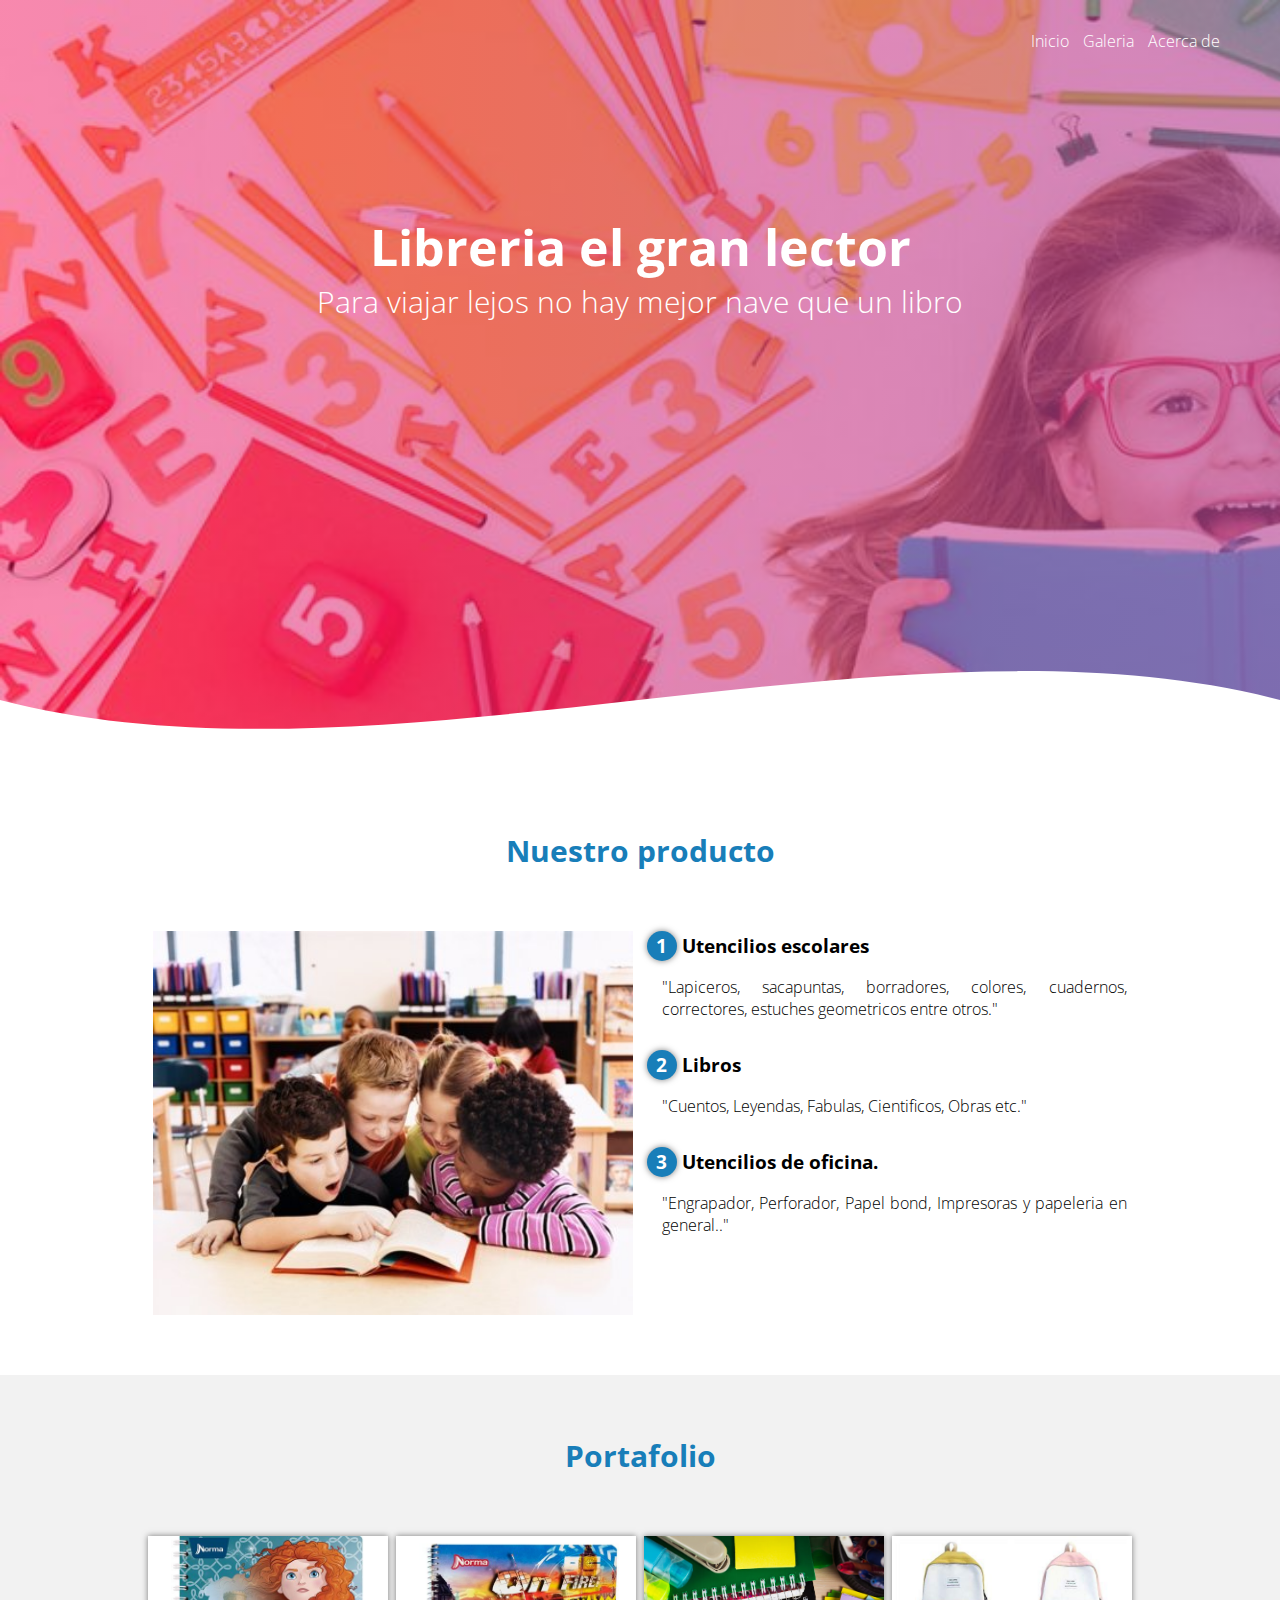
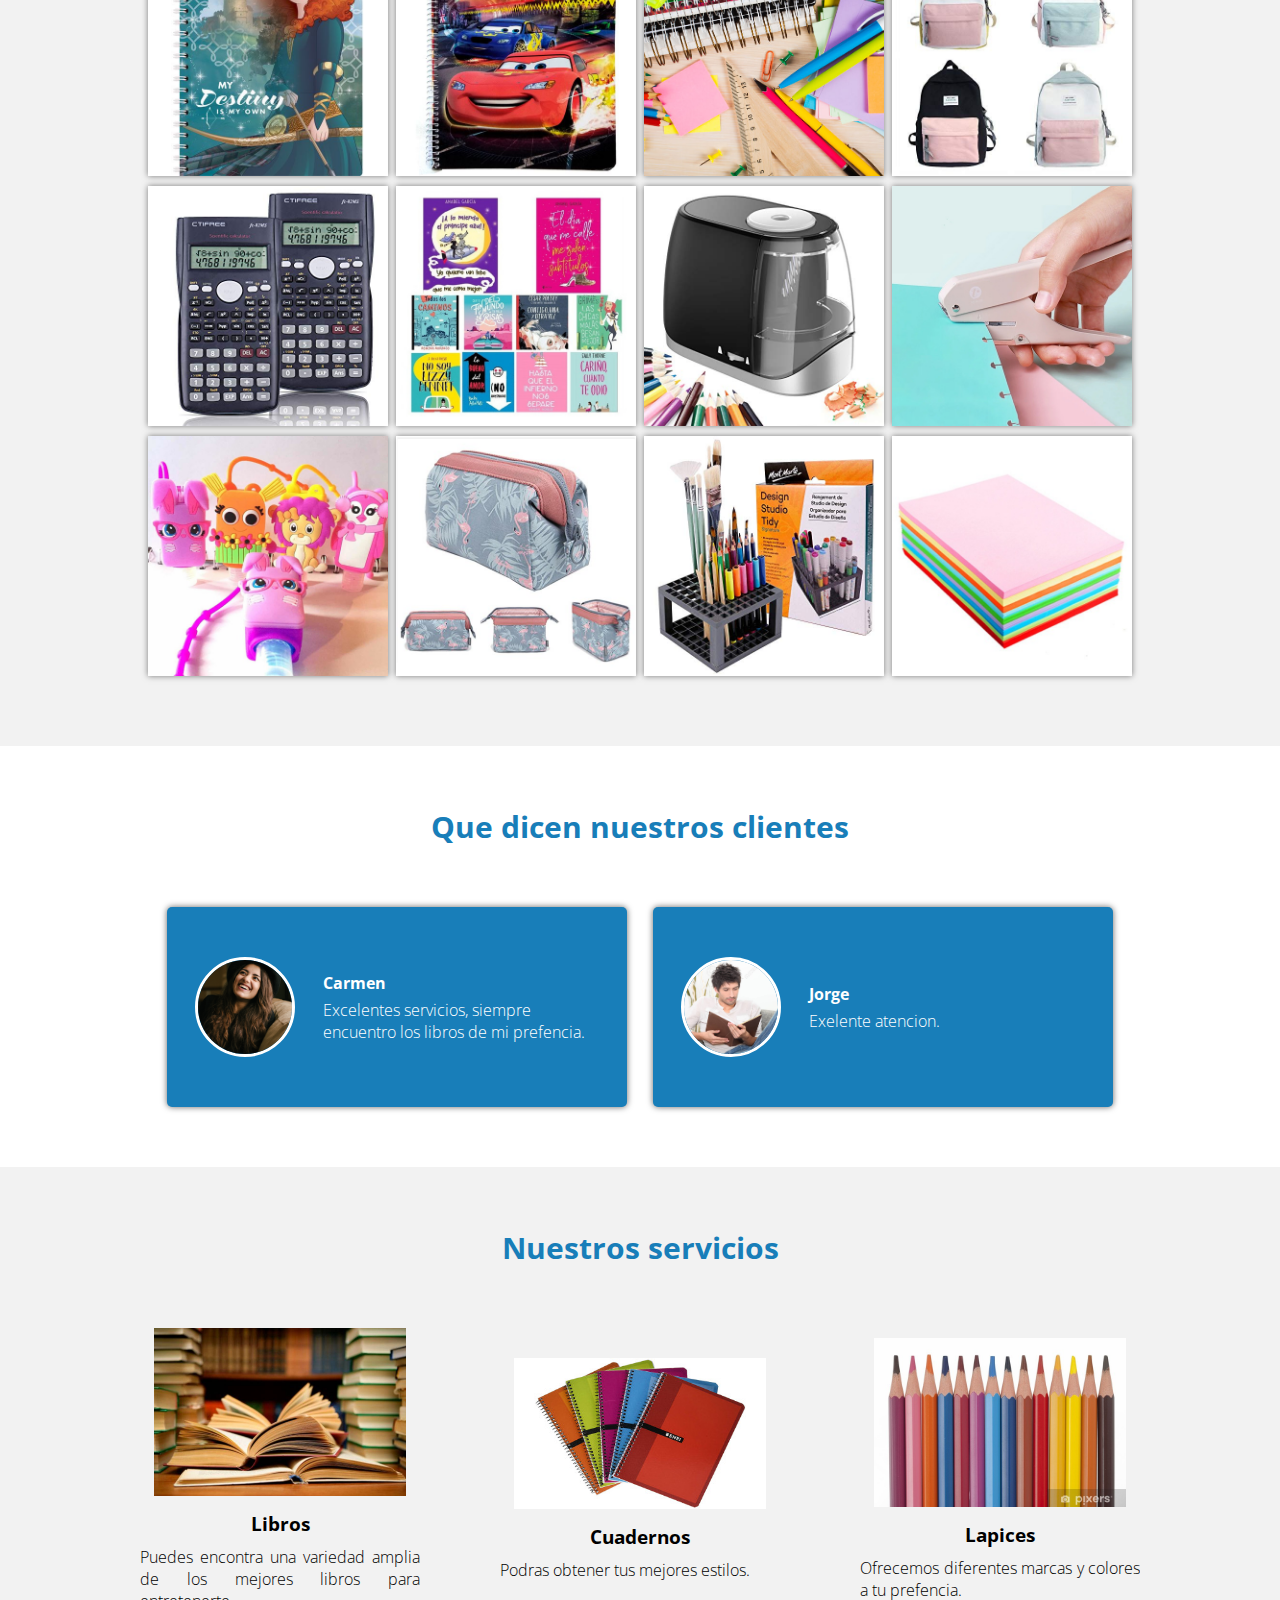
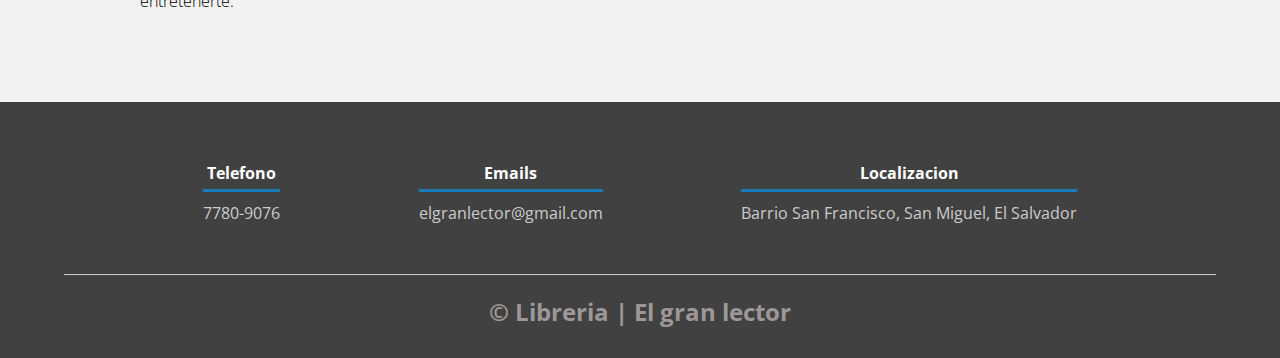
<file: index.html>
<!DOCTYPE html>
<html lang="es">

<head>
    <meta charset="UTF-8">
    <meta name="viewport" content="width=device-width, initial-scale=1.0">
    <meta http-equiv="X-UA-Compatible" content="ie=edge">
    <title>Libreria el gran lector</title>
    <link rel="shortcut icon" href="img/icono.jpg" type="image/x-icon">
    <link rel="stylesheet" href="css/estilos.css">
    <link href="https://fonts.googleapis.com/css?family=Open+Sans:300,400,700,800&display=swap" rel="stylesheet"> 
</head>

<body>
    <header>

        <nav>
            <a href="#">Inicio</a>
            <a href="galeria/galeria.html">Galeria</a>
            <a href="acercade/acerca.html">Acerca de</a>
        </nav>
        
        <section class="textos-header">
            <h1>Libreria el gran lector</h1>
            <h2>Para viajar lejos no hay mejor nave que un libro</h2>
        </section>
        <div class="wave" style="height: 150px; overflow: hidden;"><svg viewBox="0 0 500 150" preserveAspectRatio="none"
                style="height: 100%; width: 100%;">
                <path d="M0.00,49.98 C150.00,150.00 349.20,-50.00 500.00,49.98 L500.00,150.00 L0.00,150.00 Z"
                    style="stroke: none; fill: #fff;"></path>
            </svg></div>
    </header>
    <main>
        <section class="contenedor sobre-nosotros">
            <h2 class="titulo">Nuestro producto</h2>
            <div class="contenedor-sobre-nosotros">
                <img src="img/primerimg.jpg" alt="" class="imagen-about-us">
                <div class="contenido-textos">
                    <h3><span>1</span>Utencilios escolares</h3>
                    <p>"Lapiceros, sacapuntas, borradores, colores, cuadernos, correctores, estuches geometricos entre otros."</p>
                    <h3><span>2</span>Libros</h3>
                    <p>"Cuentos, Leyendas, Fabulas, Cientificos, Obras etc."</p>
                    <h3><span>3</span>Utencilios de oficina.</h3>
                    <p>"Engrapador, Perforador, Papel bond, Impresoras y papeleria en general.."</p>
                   
                </div>
            </div>
        </section>
        <section class="portafolio">
            <div class="contenedor">
                <h2 class="titulo">Portafolio</h2>
                <div class="galeria-port">
                    <div class="imagen-port">
                        <img src="img/n1.jpg" alt="">
                        <div class="hover-galeria">
                            <img src="img/icono1.png" alt="">
                            <p>Libretas para niñas</p>
                        </div>
                    </div>
                    <div class="imagen-port">
                        <img src="img/n2.jpeg" alt="">
                        <div class="hover-galeria">
                            <img src="img/icono1.png" alt="">
                            <p>Libretas para niños</p>
                        </div>
                    </div>
                    <div class="imagen-port">
                        <img src="img/4.jpeg" alt="">
                        <div class="hover-galeria">
                            <img src="img/icono1.png" alt="">
                            <p>Nuestro libros</p>
                        </div>
                    </div>
                    <div class="imagen-port">
                        <img src="img/n3.jpg" alt="">
                        <div class="hover-galeria">
                            <img src="img/icono1.png" alt="">
                            <p>Mochilas</p>
                        </div>
                    </div>
                    <div class="imagen-port">
                        <img src="img/n4.jpg" alt="">
                        <div class="hover-galeria">
                            <img src="img/icono1.png" alt="">
                            <p>Calculadoras cientificas</p>
                        </div>
                    </div>
                    <div class="imagen-port">
                        <img src="img/n5.jpg" alt="">
                        <div class="hover-galeria">
                            <img src="img/icono1.png" alt="">
                            <p>Variedades de libros</p>
                        </div>
                    </div>
                    <div class="imagen-port">
                        <img src="img/n6.jpg" alt="">
                        <div class="hover-galeria">
                            <img src="img/icono1.png" alt="">
                            <p>Sacapunta para lapiz</p>
                        </div>
                    </div>
                    <div class="imagen-port">
                        <img src="img/n7.jpg" alt="">
                        <div class="hover-galeria">
                            <img src="img/icono1.png" alt="">
                            <p>Perforador</p>
                        </div>
                    </div>
                    <div class="imagen-port">
                        <img src="img/n8.jpg" alt="">
                        <div class="hover-galeria">
                            <img src="img/icono1.png" alt="">
                            <p>Alcohol portable</p>
                        </div>
                    </div>
                    <div class="imagen-port">
                        <img src="img/n9.jpg" alt="">
                        <div class="hover-galeria">
                            <img src="img/icono1.png" alt="">
                            <p>Comestiquera</p>
                        </div>
                    </div>
                    <div class="imagen-port">
                        <img src="img/n10.jpg" alt="">
                        <div class="hover-galeria">
                            <img src="img/icono1.png" alt="">
                            <p>Porta lapiz</p>
                        </div>
                    </div>
                    <div class="imagen-port">
                        <img src="img/n11.jpg" alt="">
                        <div class="hover-galeria">
                            <img src="img/icono1.png" alt="">
                            <p>Variedades en papeleria</p>
                        </div>
                    </div>
                </div>
            </div>
        </section>
        <section class="clientes contenedor">
            <h2 class="titulo">Que dicen nuestros clientes</h2>
            <div class="cards">
                <div class="card">
                    <img src="img/f1.jpg" alt="">
                    <div class="contenido-texto-card">
                        <h4>Carmen</h4>
                        <p>Excelentes servicios, siempre encuentro los libros de mi prefencia.</p>
                    </div>
                </div>
                <div class="card">
                    <img src="img/f2.jpg" alt="">
                    <div class="contenido-texto-card">
                        <h4>Jorge</h4>
                        <p>Exelente atencion.</p>
                    </div>
                </div>
            </div>
        </section>
        <section class="about-services">
            <div class="contenedor">
                <h2 class="titulo">Nuestros servicios</h2>
                <div class="servicio-cont">
                    <div class="servicio-ind">
                        <img src="img/l.jpg" alt="">
                        <h3>Libros</h3>
                        <p>Puedes encontra una variedad amplia de los mejores libros para entretenerte.</p>
                    </div>
                    <div class="servicio-ind">
                        <img src="img/c.jpg" alt="">
                        <h3>Cuadernos</h3>
                        <p>Podras obtener tus mejores estilos.</p>
                    </div>
                    <div class="servicio-ind">
                        <img src="img/lap.jpg" alt="">
                        <h3>Lapices</h3>
                        <p>Ofrecemos diferentes marcas y colores a tu prefencia.</p>
                    </div>
                </div>
            </div>
        </section>
    </main>
    <footer>
        <div class="contenedor-footer">
            <div class="content-foo">
                <h4>Telefono</h4>
                <p>7780-9076</p>
            </div>
            <div class="content-foo">
                <h4>Emails</h4>
                <p>elgranlector@gmail.com</p>
            </div>
            <div class="content-foo">
                <h4>Localizacion</h4>
                <p>Barrio San Francisco, San Miguel, El Salvador</p>
            </div>
        </div>
        <h2 class="titulo-final">&copy; Libreria | El gran lector</h2>
    </footer>
</body>

</html>
</file>
<file: css/estilos.css>
* {
    margin: 0;
    padding: 0;
    box-sizing: border-box;
}

body {
    font-family: 'open sans';
}

.contenedor {
    padding: 60px 0;
    width: 90%;
    max-width: 1000px;
    margin: auto;
    overflow: hidden;
}

.titulo {
    color: #187eb9;
    font-size: 30px;
    text-align: center;
    margin-bottom: 60px;
}

/* Header */

header {
    width: 100%;
    height: 800px;
    background: #187eb9;
    /* fallback for old browsers */
    background: -webkit-linear-gradient(to right, hsla(340, 95%, 50%, 0.459), hsla(317, 45%, 52%, 0.664)), url(../img/port1.jpg);
    /* Chrome 10-25, Safari 5.1-6 */
    background: linear-gradient(to right, hsla(340, 95%, 50%, 0.459), hsla(317, 45%, 52%, 0.664)), url(../img/port1.jpg);
    /* W3C, IE 10+/ Edge, Firefox 16+, Chrome 26+, Opera 12+, Safari 7+ */
    background-size: cover;
    background-attachment: fixed;
    position: relative;
}

nav{
    text-align: right;
    padding: 30px 50px 0 0;
}

nav > a{
    color:#fff;
    font-weight: 300;
    text-decoration: none;
    margin-right: 10px;
}

nav > a:hover{
    text-decoration: underline;
}

header .textos-header{
    display: flex;
    height: 430px;
    width: 100%;
    align-items: center;
    justify-content: center;
    flex-direction: column;
    text-align: center;
}

.textos-header h1{
    font-size: 50px;
    color:#fff;
}

.textos-header h2{
    font-size: 30px;
    font-weight: 300;
    color:#fff;
}

.wave{
    position: absolute;
    bottom: 0;
    width: 100%;
}

/* About us */

main .sobre-nosotros{
    padding: 30px 0 60px 0;
}
.contenedor-sobre-nosotros{
    display: flex;
    justify-content: space-evenly;
}

.imagen-about-us{
    width: 48%;
}

.sobre-nosotros .contenido-textos{
    width: 48%;
}

.contenido-textos h3{
    margin-bottom: 15px;
}

.contenido-textos h3 span{
    background:#187eb9;
    color: #fff;
    border-radius: 50%;
    display: inline-block;
    text-align: center;
    width: 30px;
    height: 30px;
    padding: 2px;
    box-shadow: 0 0 6px 0 rgba(0, 0, 0, .5);
    margin-right: 5px;
}

.contenido-textos p{
    padding: 0px 0px 30px 15px;
    font-weight: 300;
    text-align: justify;
}

/* Galeria */


.portafolio{
    background: #f2f2f2;
}

.galeria-port{
    display: flex;
    justify-content: space-evenly;
    flex-wrap: wrap;
}

.imagen-port{
    width: 24%;
    margin-bottom: 10px;
    overflow: hidden;
    position: relative;
    cursor: pointer;
    box-shadow: 0 0 6px 0 rgba(0, 0, 0, .5);
}

.imagen-port > img{
    width: 100%;
    height: 100%;
    object-fit: cover;
    display: block;
}

.hover-galeria{
    position: absolute;
    width: 100%;
    height: 100%;
    top: 0;
    transform: scale(0);
    background: rgba(6, 75, 132, 0.7);
    transition: transform .5s;
    display: flex;
    justify-content: center;
    align-items: center;
    flex-direction: column;
}

.hover-galeria img{
    width: 50px;
}

.hover-galeria p{
    color: #fff;
}

.imagen-port:hover .hover-galeria{
    transform: scale(1);
}

/* Clients */

.cards{
    display: flex;
    justify-content: space-evenly;
}

.cards .card{
    background: #187eb9;
    display: flex;
    width: 46%;
    height: 200px;
    align-items: center;
    justify-content: space-evenly;
    border-radius: 5px;
    box-shadow: 0 0 6px 0 rgba(0, 0, 0, 0.6);
}

.cards .card img{
    width: 100px;
    height: 100px;
    object-fit: cover;
    border: 3px solid #fff;
    border-radius: 50%;
    display: block;
}

.cards .card > .contenido-texto-card{
    width: 60%;
    color: #fff;
}

.cards .card > .contenido-texto-card p{
    font-weight: 300;
    padding-top: 5px;
}

/*  Our team */

.about-services{
    background: #f2f2f2;
    padding-bottom: 30px;
}


.servicio-cont{
    display:flex;
    justify-content: space-between;
    align-items: center;
}

.servicio-ind{
    width: 28%;
    text-align: center;
}

.servicio-ind img{
    width: 90%;
}

.servicio-ind h3{
    margin: 10px 0;
}

.servicio-ind p{
    font-weight: 300;
    text-align: justify;
}

/* footer */

footer{
    background: #414141;
    padding: 60px 0 30px 0;
    margin: auto;
    overflow: hidden;
}

.contenedor-footer{
    display: flex;
    width: 90%;
    justify-content: space-evenly;
    margin: auto;
    padding-bottom: 50px;
    border-bottom: 1px solid #ccc;
}

.content-foo{
    text-align: center;
}

.content-foo h4{
    color: #fff;
    border-bottom: 3px solid #187eb9;
    padding-bottom: 5px;
    margin-bottom: 10px;
}

.content-foo p{
    color: #ccc;
}

.titulo-final{
    text-align: center;
    font-size: 24px;
    margin: 20px 0 0 0;
    color: #9e9797;
}

@media screen and (max-width:900px){
    header{
        background-position: center;
    }

    .contenedor-sobre-nosotros{
        flex-direction: column;
        justify-content: center;
        align-items: center;
    }

    .sobre-nosotros .contenido-textos{
        width: 90%;
    }

    .imagen-about-us{
        width: 90%;
    }

    /* Galeria */

    .imagen-port{
        width: 44%;
    }

    /* Clientes */

    .cards{
        flex-direction: column;
        justify-content: center;
        align-items: center;
    }

    .cards .card{
        width: 90%;
    }

    .cards .card:first-child{
        margin-bottom: 30px;
    }

    /* servicios */

    .servicio-cont{
        justify-content: center;
        flex-direction: column;
    }

    .servicio-ind{
        width: 100%;
        text-align: center;
    }

    .servicio-ind:nth-child(1), .servicio-ind:nth-child(2){
        margin-bottom: 60px;
    }

    .servicio-ind img{
        width: 90%;
    }
}

@media screen and (max-width:500px){
    nav{
        text-align: center;
        padding: 30px 0 0 0;
    }

    nav > a{
        margin-right: 5px;
    }

    .textos-header h1{
        font-size: 35px;
    }

    .textos-header h2{
        font-size: 20px;
    }

    /* ABOUT US */

    .imagen-about-us{
        margin-bottom: 60px;
        width: 99%;
    }

    .sobre-nosotros .contenido-textos{
        width: 95%;
    }

    /* Galeria */

    .imagen-port{
        width: 95%;
    }

    /* Clients */

    .cards .card{
        height: 450px;
        display: flex;
        flex-direction: column;
        align-items: center;
    }

    .cards .card img{
        width: 90px;
        height: 90px;
    }

    /* Footer */

    .contenedor-footer{
        flex-direction: column;
        border: none;
    }

    .content-foo{
        margin-bottom: 20px;
        text-align: center;
    }

    .content-foo h4{
        border: none;
    }

    .content-foo p{
        color: #ccc;
        border-bottom: 1px solid #f2f2f2;
        padding-bottom: 20px;
    }

    .titulo-final{
        font-size: 20px;
    }
}
</file>
